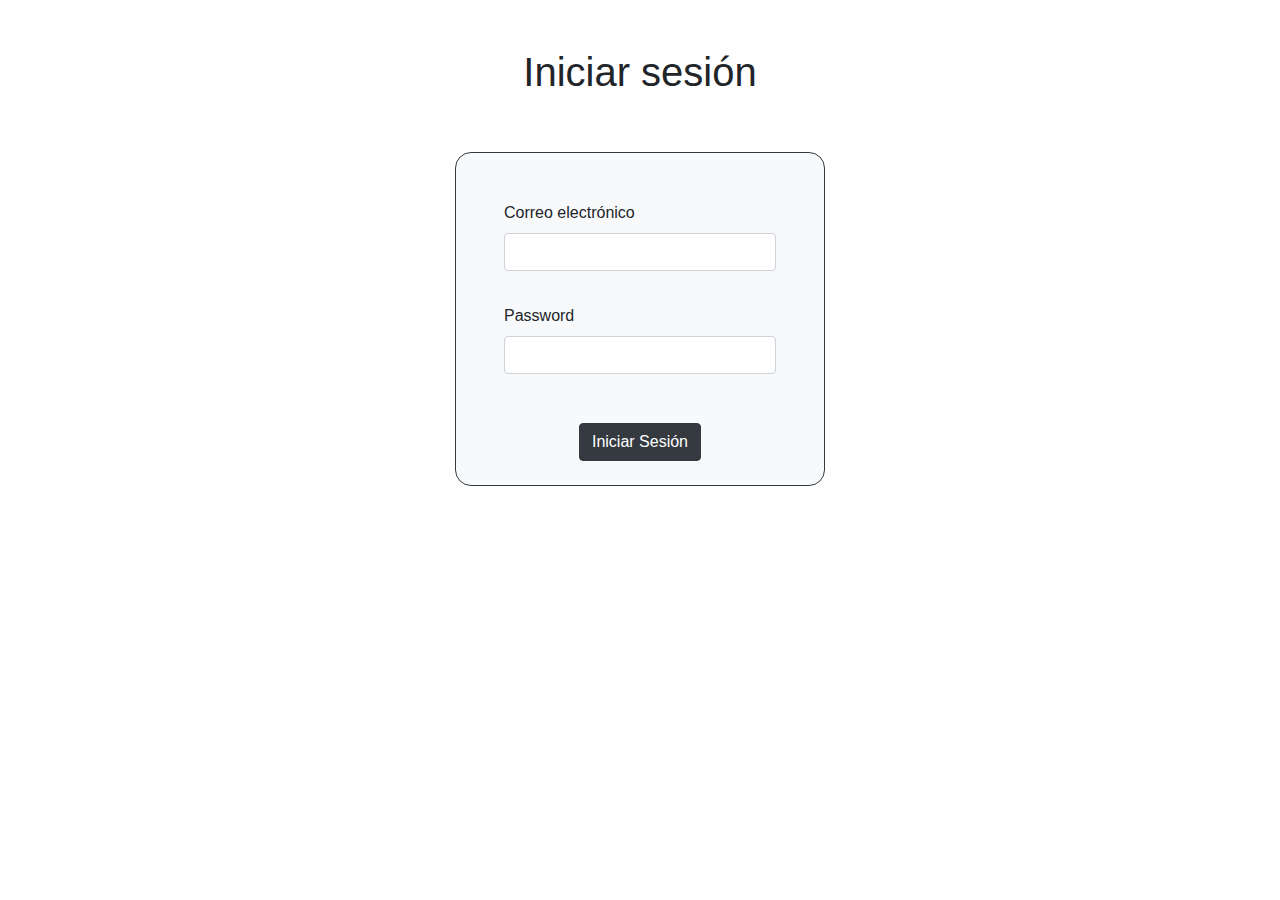
<file: assets/pages/logIn.html>
<!DOCTYPE html>
<html lang="es">

<head>
    <meta charset="UTF-8">
    <meta name="viewport" content="width=device-width, initial-scale=1.0">
    <title>Registro</title>
    <link rel="stylesheet" href="https://stackpath.bootstrapcdn.com/bootstrap/4.5.2/css/bootstrap.min.css"
        integrity="sha384-JcKb8q3iqJ61gNV9KGb8thSsNjpSL0n8PARn9HuZOnIxN0hoP+VmmDGMN5t9UJ0Z" crossorigin="anonymous">
    <link rel="stylesheet" href="../styles/toRegister.css">
</head>

<body>
    <div class="container d-flex flex-column align-items-center">
        <div class="m-5">
            <h1 text-dark>Iniciar sesión</h1>
        </div>
        <form class="formLogIn border border-dark bg-light pt-5 px-5 pb-4 col-4" id="formLogIn">
            <div class="form-group">
                <label for="inputEmail">Correo electrónico</label>
                <input type="email" class="form-control input" id="inputEmail">
                <small id="emailHelp" class="help form-text text-primary ml-3"></small>
            </div>
            <div class="form-group">
                <label for="inputPassword">Password</label>
                <input type="password" class="form-control input" id="inputPassword" aria-describedby="passHelp">
                <small id="passHelp" class="help form-text text-primary ml-3"></small>
            </div>
            <div class="d-flex justify-content-center pt-3">
                <button type="submit" class="btn btn-dark">Iniciar Sesión</button>
            </div>
        </form>
    </div>
    <script src="https://code.jquery.com/jquery-3.5.1.slim.min.js"
        integrity="sha384-DfXdz2htPH0lsSSs5nCTpuj/zy4C+OGpamoFVy38MVBnE+IbbVYUew+OrCXaRkfj"
        crossorigin="anonymous"></script>
    <script src="https://cdn.jsdelivr.net/npm/popper.js@1.16.1/dist/umd/popper.min.js"
        integrity="sha384-9/reFTGAW83EW2RDu2S0VKaIzap3H66lZH81PoYlFhbGU+6BZp6G7niu735Sk7lN"
        crossorigin="anonymous"></script>
    <script src="https://stackpath.bootstrapcdn.com/bootstrap/4.5.2/js/bootstrap.min.js"
        integrity="sha384-B4gt1jrGC7Jh4AgTPSdUtOBvfO8shuf57BaghqFfPlYxofvL8/KUEfYiJOMMV+rV"
        crossorigin="anonymous"></script>
    <script src="../scripts/logIn.js"></script>
</body>

</html>
</file>
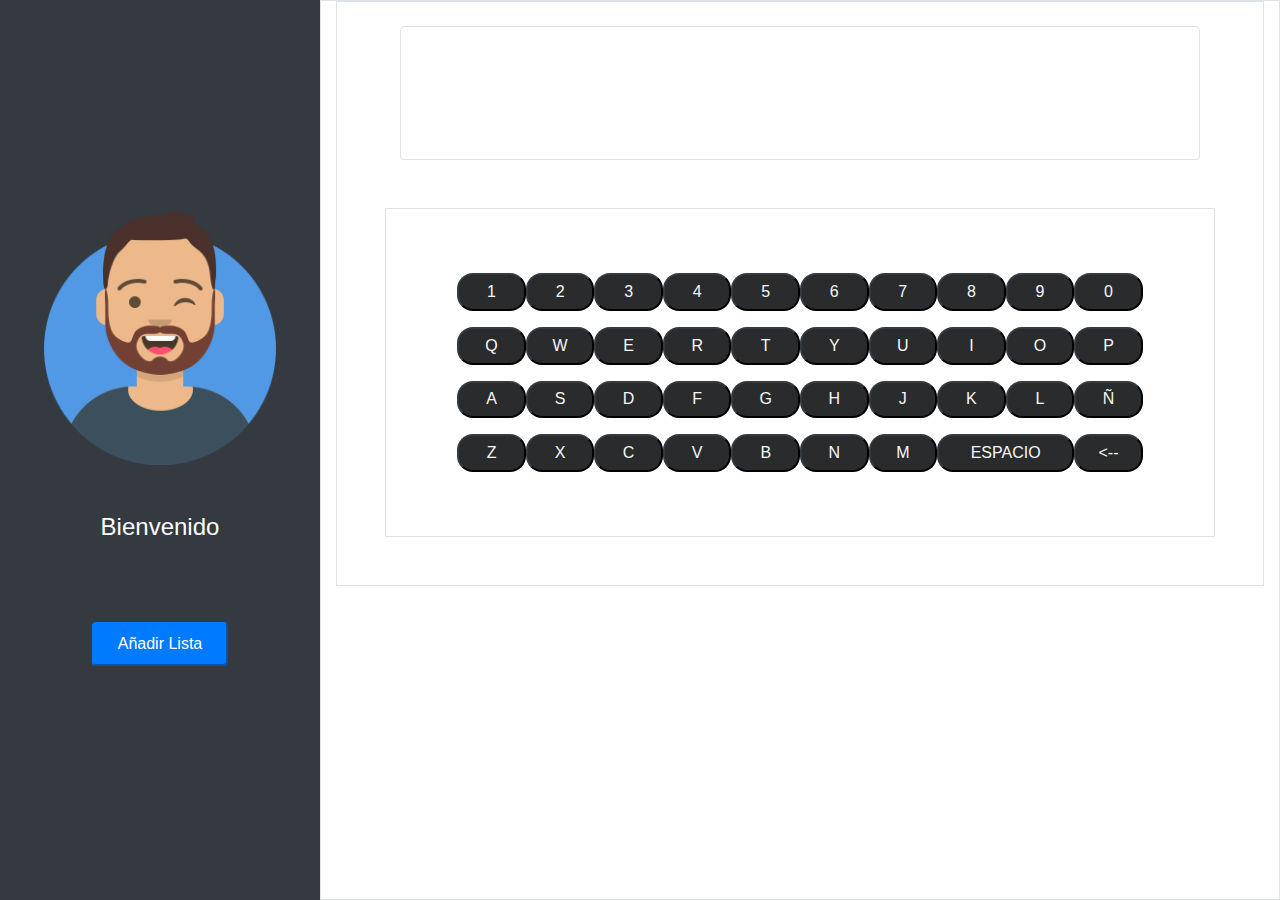
<file: assets/pages/toDo.html>
<!DOCTYPE html>
<html lang="es">

<head>
    <meta charset="UTF-8">
    <meta name="viewport" content="width=device-width, initial-scale=1.0">
    <title>To Do</title>
    <link rel="stylesheet" href="https://stackpath.bootstrapcdn.com/bootstrap/4.5.2/css/bootstrap.min.css"
        integrity="sha384-JcKb8q3iqJ61gNV9KGb8thSsNjpSL0n8PARn9HuZOnIxN0hoP+VmmDGMN5t9UJ0Z" crossorigin="anonymous">
    <link rel="stylesheet" href="../styles/toDo.css">
</head>

<body>
    <div class="container-full d-flex">
        <aside class="aside col-3 bg-dark">
            <div class="userInfo d-flex flex-column align-items-center justify-content-center h-100">
                <img class='userIcon m-4' src="../images/user.png" alt="userIcon">
                <div class='d-flex flex-column align-items-center m-4'>
                    <h4 class="text-white">Bienvenido</h4>
                    <div><span class='userName' id='userName'></span></div>
                </div>
                <button class="my-5 btn-primary rounded py-2 px-4">Añadir Lista</button>
            </div>

        </aside>
        <main class="listToDo border col-9">
            <div class="qwerty border">



                <div class="col-12 d-flex justify-content-center mt-4">
                    <div class="input border mx-5 p-3 w-100 rounded" role='textbox' id='input'>
                        
                    </div>
                </div>
                <div class="keyboard py-5 px-3 border m-5 ">
                    <div class="row justify-content-center my-3">
                        <button class="key singleKey btn-dark" id='1'>1</button>
                        <button class="key singleKey btn-dark" id='2'>2</button>
                        <button class="key singleKey btn-dark" id='3'>3</button>
                        <button class="key singleKey btn-dark" id='4'>4</button>
                        <button class="key singleKey btn-dark" id='5'>5</button>
                        <button class="key singleKey btn-dark" id='6'>6</button>
                        <button class="key singleKey btn-dark" id='7'>7</button>
                        <button class="key singleKey btn-dark" id='8'>8</button>
                        <button class="key singleKey btn-dark" id='9'>9</button>
                        <button class="key singleKey btn-dark" id='0'>0</button>
                    </div>
                    <div class="row justify-content-center my-3">
                        <button class="key singleKey btn-dark" id='q'>Q</button>
                        <button class="key singleKey btn-dark" id='w'>W</button>
                        <button class="key singleKey btn-dark" id='e'>E</button>
                        <button class="key singleKey btn-dark" id='r'>R</button>
                        <button class="key singleKey btn-dark" id='t'>T</button>
                        <button class="key singleKey btn-dark" id='y'>Y</button>
                        <button class="key singleKey btn-dark" id='u'>U</button>
                        <button class="key singleKey btn-dark" id='i'>I</button>
                        <button class="key singleKey btn-dark" id='o'>O</button>
                        <button class="key singleKey btn-dark" id='p'>P</button>
                    </div>
                    <div class="row justify-content-center my-3">
                        <button class="key singleKey btn-dark" id='a'>A</button>
                        <button class="key singleKey btn-dark" id='s'>S</button>
                        <button class="key singleKey btn-dark" id='d'>D</button>
                        <button class="key singleKey btn-dark" id='f'>F</button>
                        <button class="key singleKey btn-dark" id='g'>G</button>
                        <button class="key singleKey btn-dark" id='h'>H</button>
                        <button class="key singleKey btn-dark" id='j'>J</button>
                        <button class="key singleKey btn-dark" id='k'>K</button>
                        <button class="key singleKey btn-dark" id='l'>L</button>
                        <button class="key singleKey btn-dark" id='enie'>Ñ</button>
                    </div>
                    <div class="row justify-content-center my-3">
                        <button class="key singleKey btn-dark" id='z'>Z</button>
                        <button class="key singleKey btn-dark" id='x'>X</button>
                        <button class="key singleKey btn-dark" id='c'>C</button>
                        <button class="key singleKey btn-dark" id='v'>V</button>
                        <button class="key singleKey btn-dark" id='b'>B</button>
                        <button class="key singleKey btn-dark" id='n'>N</button>
                        <button class="key singleKey btn-dark" id='m'>M</button>
                        <button class="key doubleKey btn-dark" id='space'>ESPACIO</button>
                        <button class="key singleKey btn-dark" id='backspace'>&#60;--</button>
                    </div>
                </div>
            </div>
        </main>
    </div>
    <script src="https://code.jquery.com/jquery-3.5.1.slim.min.js"
        integrity="sha384-DfXdz2htPH0lsSSs5nCTpuj/zy4C+OGpamoFVy38MVBnE+IbbVYUew+OrCXaRkfj"
        crossorigin="anonymous"></script>
    <script src="https://cdn.jsdelivr.net/npm/popper.js@1.16.1/dist/umd/popper.min.js"
        integrity="sha384-9/reFTGAW83EW2RDu2S0VKaIzap3H66lZH81PoYlFhbGU+6BZp6G7niu735Sk7lN"
        crossorigin="anonymous"></script>
    <script src="https://stackpath.bootstrapcdn.com/bootstrap/4.5.2/js/bootstrap.min.js"
        integrity="sha384-B4gt1jrGC7Jh4AgTPSdUtOBvfO8shuf57BaghqFfPlYxofvL8/KUEfYiJOMMV+rV"
        crossorigin="anonymous"></script>
    <script src="../scripts/toDo.js"></script>
</body>

</html>
</file>
<file: assets/styles/toRegister.css>
.formRegister, .formLogIn{
    border-radius: 1em;
}

.input{
    padding: 1em;
    color: #23272B;
    
}

.help{
    height: 1em;
}
</file>
<file: assets/styles/toDo.css>
.aside{
    position: sticky;
    top: 0;
    height: 100vh;
}

.aside .userInfo .userIcon{
    width: 80%;
    
}

.aside .userInfo .userName{
    color: #70B8FF;
    font-size: 2em;
}

.input{
    min-height: 7em;
    font-size: 1.2em;
    height: 7em;
    overflow-y: auto;
    overflow-x: hidden;
}

.key{
    border-radius: 1em;
    background-color: #292b2c;
    color: #f7f7f7;   
    padding: .3em;
}

.singleKey{
    width: 8.3%;
}

.doubleKey{
    width: 16.6%;
}
</file>
